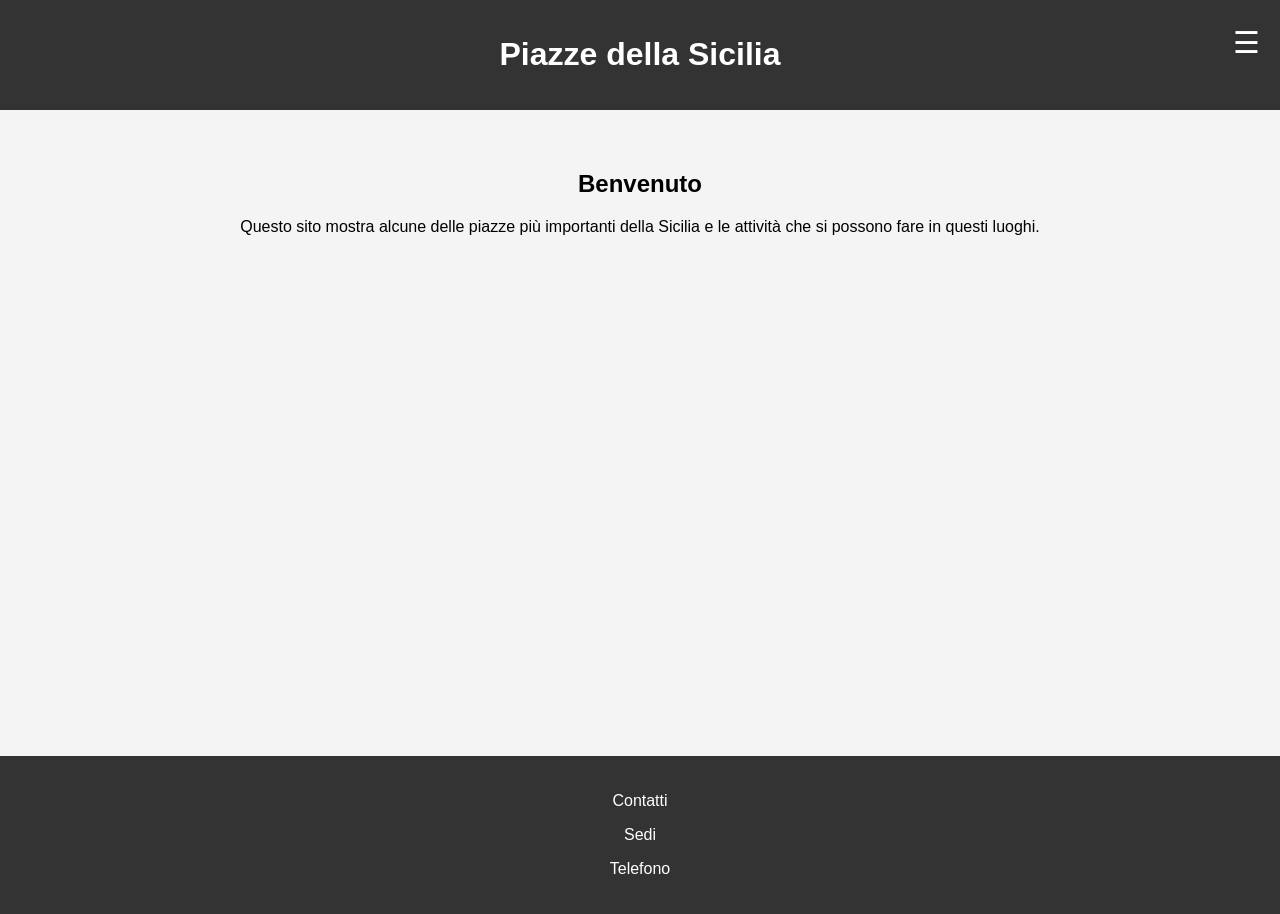
<file: index.html>
<!DOCTYPE html>
<html lang="it">

<header>

<h1>Piazze della Sicilia</h1>

<input type="checkbox" id="menu-toggle">

<label for="menu-toggle" class="hamburger">
☰
</label>

<nav class="menu">

<a href="index.html">Home</a>
<a href="piazze.html">Pagina Piazze</a>
<a href="piazze.html">Back</a>

</nav>

</header>

<head>
<meta charset="UTF-8">
<meta name="viewport" content="width=device-width, initial-scale=1.0">
<title>Piazze della Sicilia</title>
<link rel="stylesheet" href="style.css">
</head>

<body>

<main>

<h2>Benvenuto</h2>

<p>
Questo sito mostra alcune delle piazze più importanti della Sicilia
e le attività che si possono fare in questi luoghi.
</p>

<div class="slideshow">
  <img src="assets/piazzastesicoro.jpg" class="slide">
  <img src="assets/piazzacairoli.jpg" class="slide">
  <img src="assets/piazzapirandello.jpg" class="slide">
  <img src="assets/piazzapretoria.jpg" class="slide">
</div>

</main>

<footer>

<p>Contatti</p>
<p>Sedi</p>
<p>Telefono</p>

</footer>

</body>
</html>
</file>
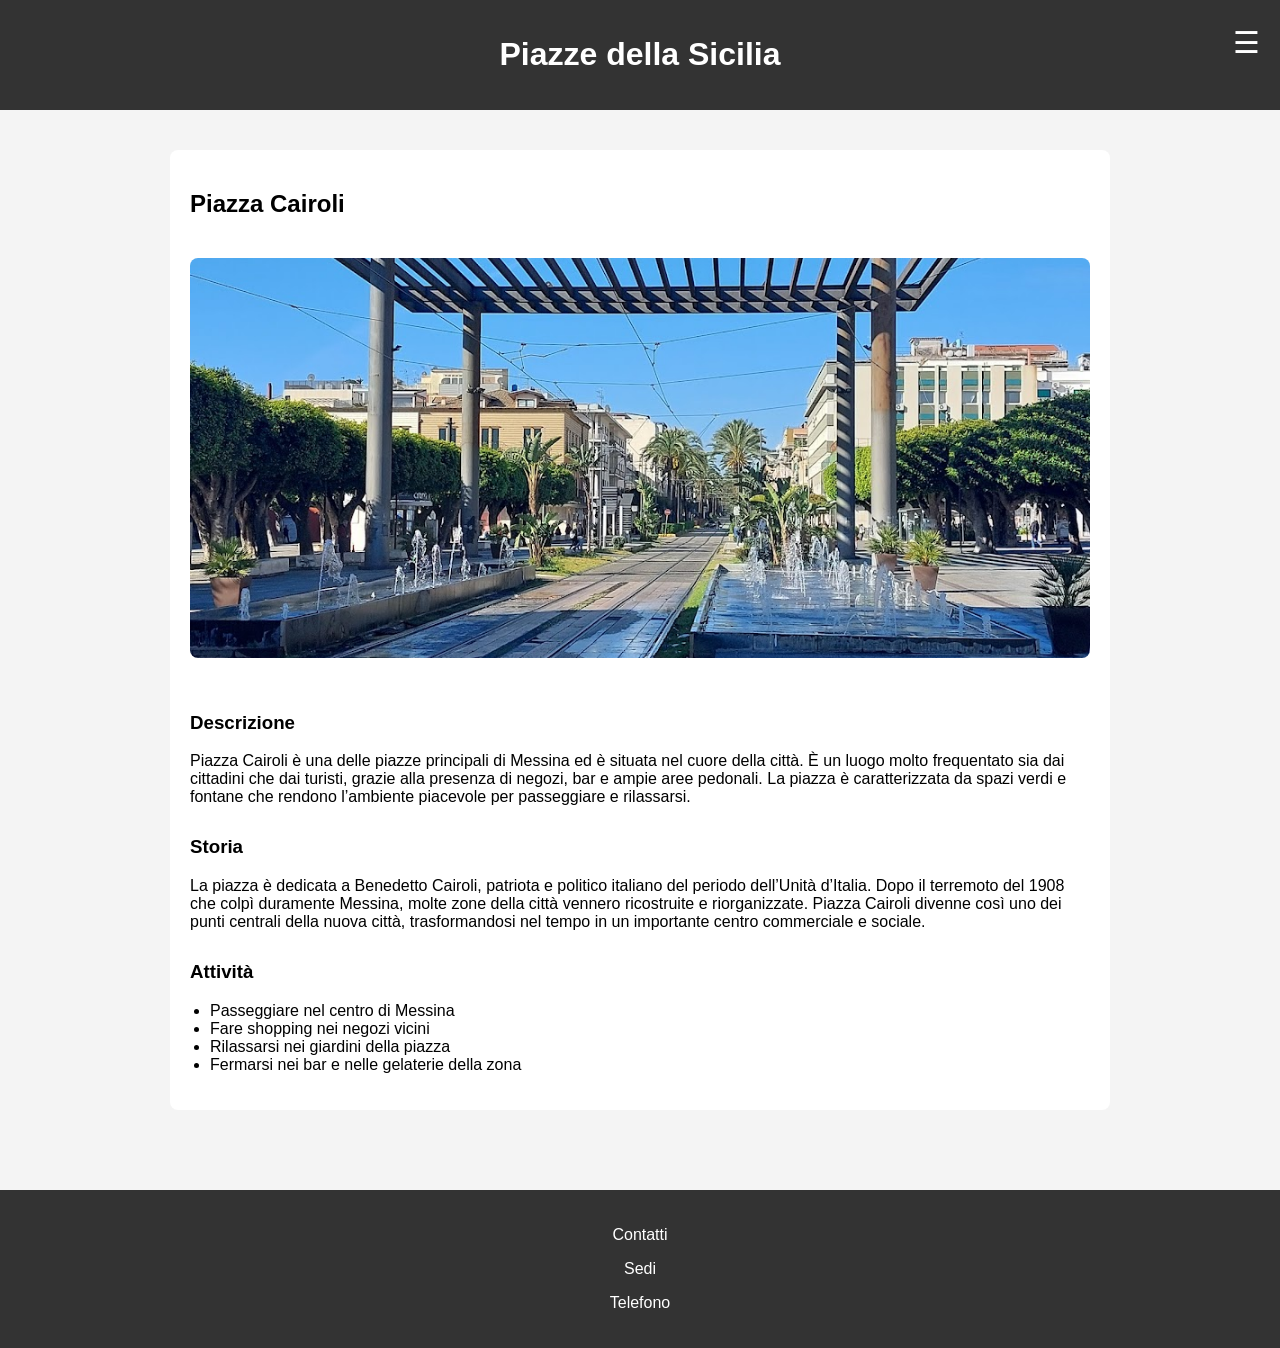
<file: cairoli.html>
<!DOCTYPE html>
<html lang="it">

<head>

<meta charset="UTF-8">
<meta name="viewport" content="width=device-width, initial-scale=1.0">
<title>Piazza Cairoli</title>
<link rel="stylesheet" href="style.css">

</head>

<body>

<header>

<h1>Piazze della Sicilia</h1>

<input type="checkbox" id="menu-toggle">

<label for="menu-toggle" class="hamburger">
☰
</label>

<nav class="menu">

<a href="index.html">Home</a>
<a href="piazze.html">Pagina Piazze</a>
<a href="piazze.html">Back</a>

</nav>

</header>

<main class="pagina-piazza">

<h2>Piazza Cairoli</h2>

<img src="assets/piazzacairoli.jpg" alt="Piazza Cairoli" class="immagine-piazza">

<section>

<h3>Descrizione</h3>

<p>
Piazza Cairoli è una delle piazze principali di Messina ed è situata
nel cuore della città. È un luogo molto frequentato sia dai cittadini
che dai turisti, grazie alla presenza di negozi, bar e ampie aree
pedonali. La piazza è caratterizzata da spazi verdi e fontane che
rendono l’ambiente piacevole per passeggiare e rilassarsi.
</p>

</section>

<section>

<h3>Storia</h3>

<p>
La piazza è dedicata a Benedetto Cairoli, patriota e politico italiano
del periodo dell’Unità d’Italia. Dopo il terremoto del 1908 che colpì
duramente Messina, molte zone della città vennero ricostruite e
riorganizzate. Piazza Cairoli divenne così uno dei punti centrali
della nuova città, trasformandosi nel tempo in un importante centro
commerciale e sociale.
</p>

</section>

<section>

<h3>Attività</h3>

<ul>

<li>Passeggiare nel centro di Messina</li>
<li>Fare shopping nei negozi vicini</li>
<li>Rilassarsi nei giardini della piazza</li>
<li>Fermarsi nei bar e nelle gelaterie della zona</li>

</ul>

</section>

</main>

<footer>

<p>Contatti</p>
<p>Sedi</p>
<p>Telefono</p>

</footer>

</body>

</html>
</file>
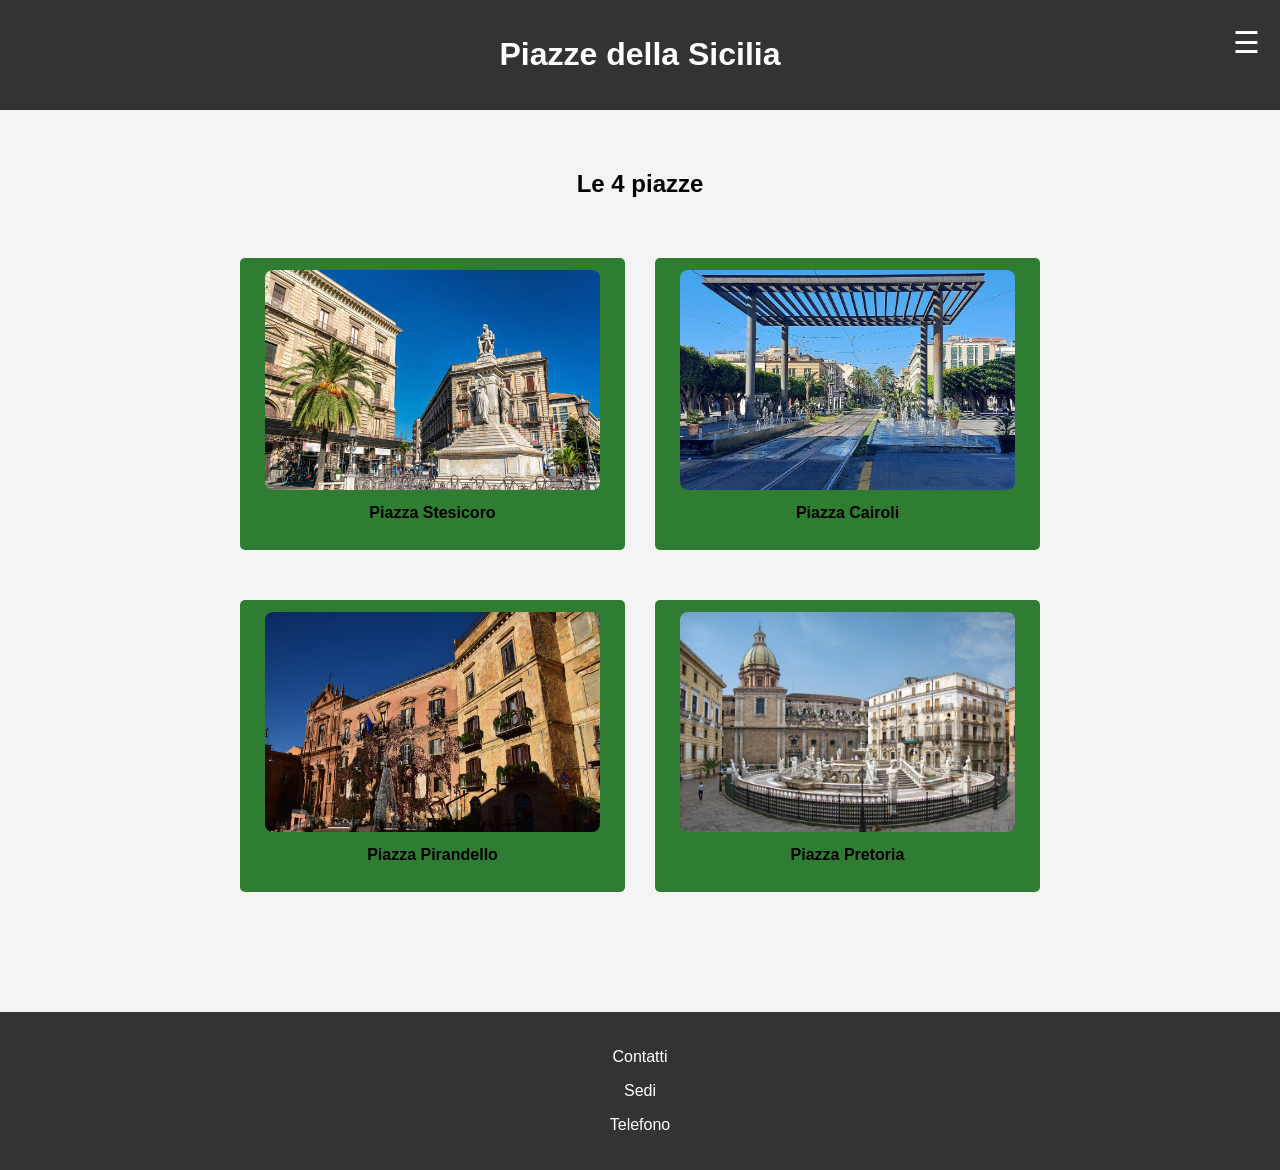
<file: piazze.html>
<!DOCTYPE html>
<html lang="it">

<head>

<meta charset="UTF-8">
<meta name="viewport" content="width=device-width, initial-scale=1.0">
<title>Le Piazze</title>

<link rel="stylesheet" href="style.css">

</head>

<body>

<header>

<h1>Piazze della Sicilia</h1>

<input type="checkbox" id="menu-toggle">

<label for="menu-toggle" class="hamburger">
☰
</label>

<nav class="menu">

<a href="index.html">Home</a>
<a href="piazze.html">Pagina Piazze</a>
<a href="index.html">Back</a>

</nav>

</header>

<main>

<h2>Le 4 piazze</h2>

<div class="griglia-piazze">

<a href="stesicoro.html" class="card">

<img src="assets/piazzastesicoro.jpg" alt="Piazza Stesicoro">

<p>Piazza Stesicoro</p>

</a>


<a href="cairoli.html" class="card">

<img src="assets/piazzacairoli.jpg" alt="Piazza Cairoli">

<p>Piazza Cairoli</p>

</a>


<a href="pirandello.html" class="card">

<img src="assets/piazzapirandello.jpg" alt="Piazza Pirandello">

<p>Piazza Pirandello</p>

</a>


<a href="pretoria.html" class="card">

<img src="assets/piazzapretoria.jpg" alt="Piazza Pretoria">

<p>Piazza Pretoria</p>

</a>

</div>

</main>

<footer>

<p>Contatti</p>
<p>Sedi</p>
<p>Telefono</p>

</footer>

</body>

</html>
</file>
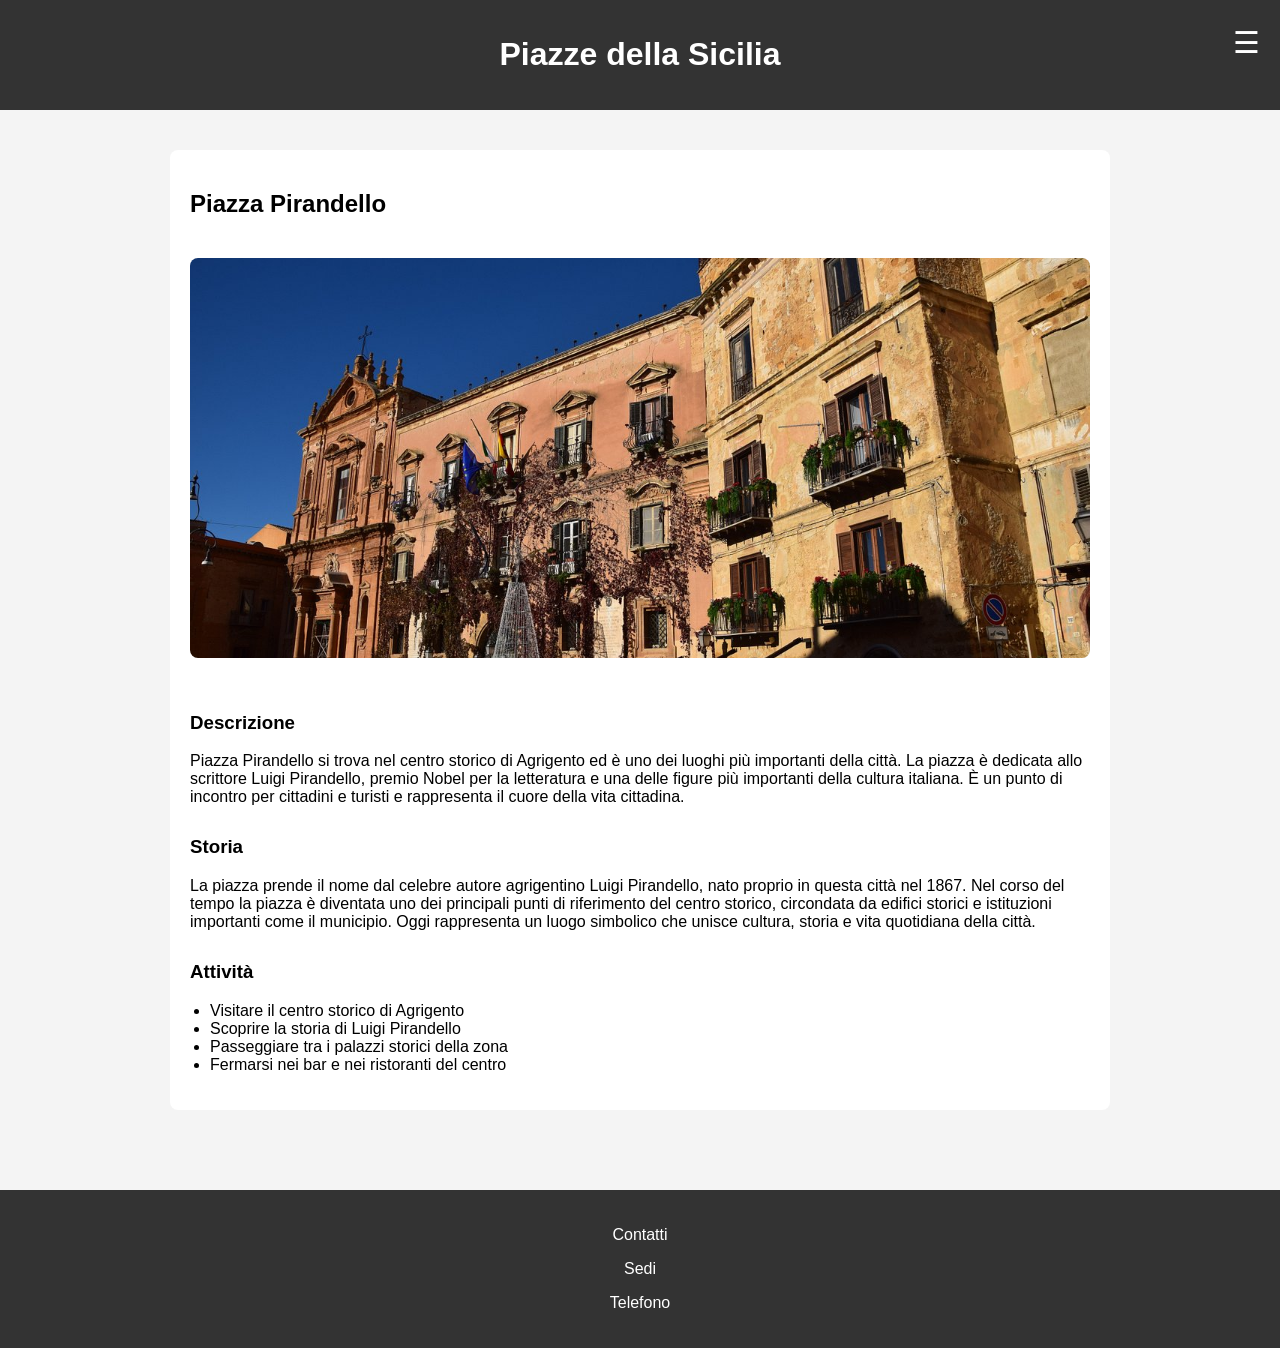
<file: pirandello.html>
<!DOCTYPE html>
<html lang="it">

<head>

<meta charset="UTF-8">
<meta name="viewport" content="width=device-width, initial-scale=1.0">
<title>Piazza Pirandello</title>
<link rel="stylesheet" href="style.css">

</head>

<body>

<header>

<h1>Piazze della Sicilia</h1>

<input type="checkbox" id="menu-toggle">

<label for="menu-toggle" class="hamburger">
☰
</label>

<nav class="menu">

<a href="index.html">Home</a>
<a href="piazze.html">Pagina Piazze</a>
<a href="piazze.html">Back</a>

</nav>

</header>

<main class="pagina-piazza">

<h2>Piazza Pirandello</h2>

<img src="assets/piazzapirandello.jpg" alt="Piazza Pirandello" class="immagine-piazza">

<section>

<h3>Descrizione</h3>

<p>
Piazza Pirandello si trova nel centro storico di Agrigento ed è uno dei
luoghi più importanti della città. La piazza è dedicata allo scrittore
Luigi Pirandello, premio Nobel per la letteratura e una delle figure
più importanti della cultura italiana. È un punto di incontro per
cittadini e turisti e rappresenta il cuore della vita cittadina.
</p>

</section>

<section>

<h3>Storia</h3>

<p>
La piazza prende il nome dal celebre autore agrigentino Luigi Pirandello,
nato proprio in questa città nel 1867. Nel corso del tempo la piazza è
diventata uno dei principali punti di riferimento del centro storico,
circondata da edifici storici e istituzioni importanti come il municipio.
Oggi rappresenta un luogo simbolico che unisce cultura, storia e vita
quotidiana della città.
</p>

</section>

<section>

<h3>Attività</h3>

<ul>

<li>Visitare il centro storico di Agrigento</li>
<li>Scoprire la storia di Luigi Pirandello</li>
<li>Passeggiare tra i palazzi storici della zona</li>
<li>Fermarsi nei bar e nei ristoranti del centro</li>

</ul>

</section>

</main>

<footer>

<p>Contatti</p>
<p>Sedi</p>
<p>Telefono</p>

</footer>

</body>

</html>
</file>
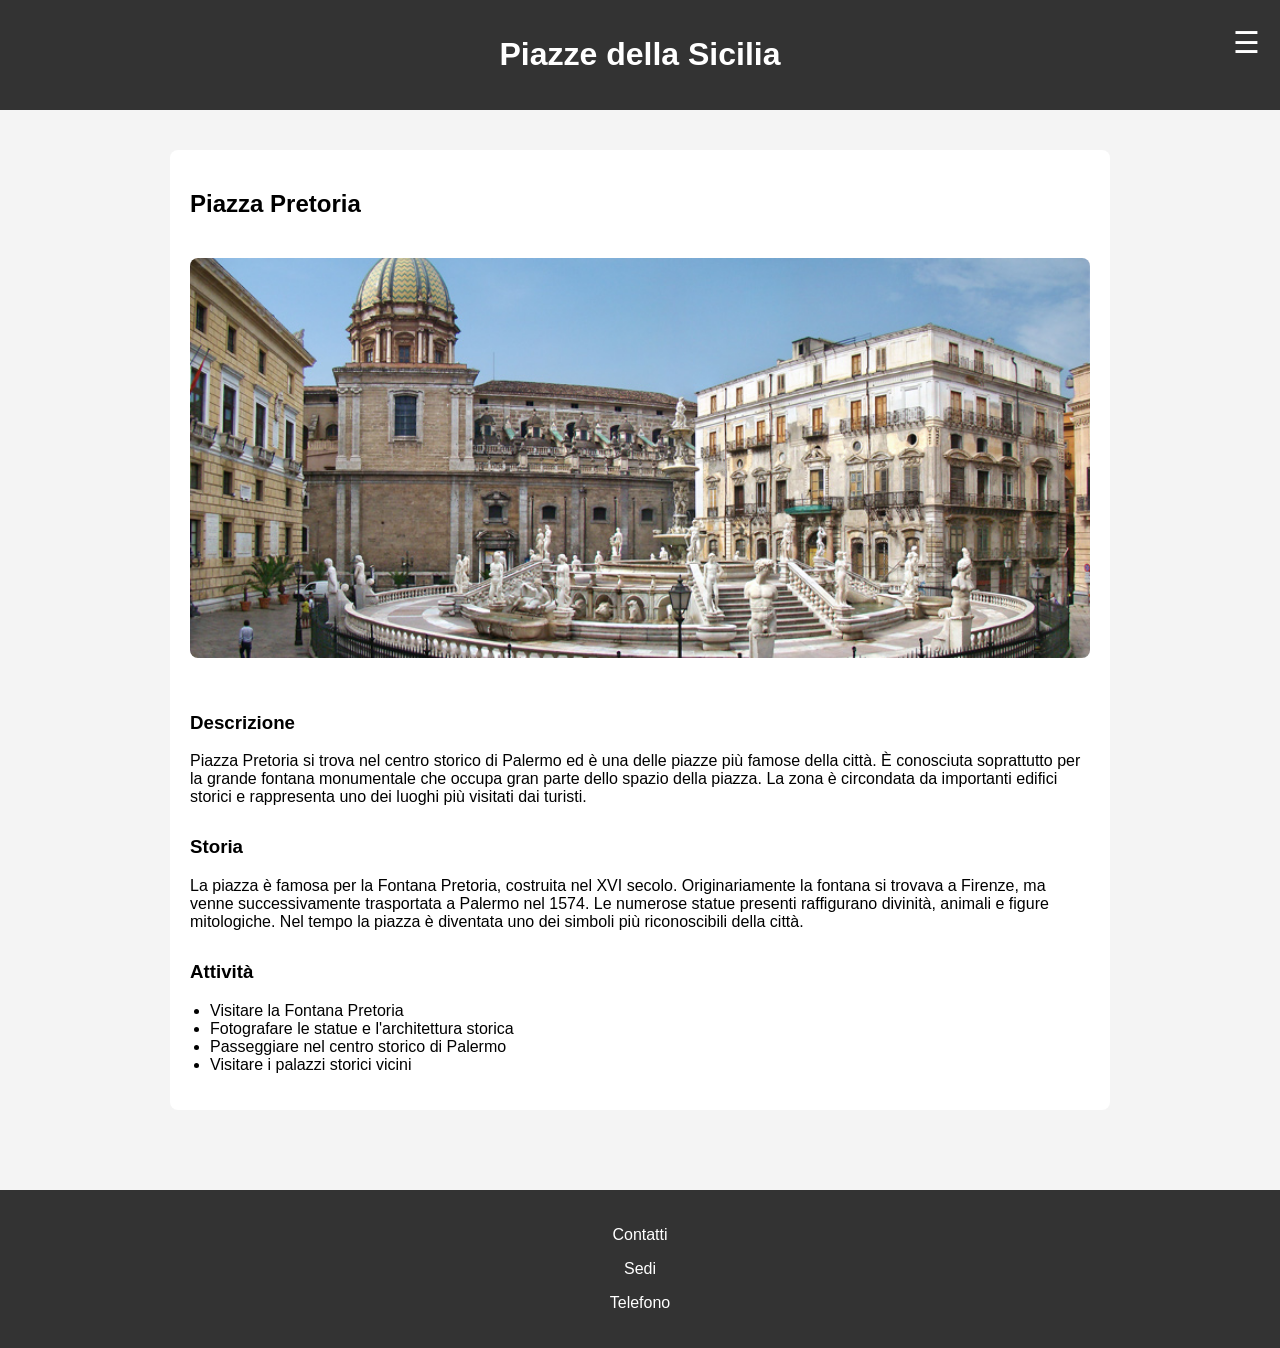
<file: pretoria.html>
<!DOCTYPE html>
<html lang="it">

<head>

<meta charset="UTF-8">
<meta name="viewport" content="width=device-width, initial-scale=1.0">
<title>Piazza Pretoria</title>
<link rel="stylesheet" href="style.css">

</head>

<body>

<header>

<h1>Piazze della Sicilia</h1>

<input type="checkbox" id="menu-toggle">

<label for="menu-toggle" class="hamburger">
☰
</label>

<nav class="menu">

<a href="index.html">Home</a>
<a href="piazze.html">Pagina Piazze</a>
<a href="piazze.html">Back</a>

</nav>

</header>

<main class="pagina-piazza">

<h2>Piazza Pretoria</h2>

<img src="assets/piazzapretoria.jpg" alt="Piazza Pretoria" class="immagine-piazza">

<section>

<h3>Descrizione</h3>

<p>
Piazza Pretoria si trova nel centro storico di Palermo ed è una delle
piazze più famose della città. È conosciuta soprattutto per la grande
fontana monumentale che occupa gran parte dello spazio della piazza.
La zona è circondata da importanti edifici storici e rappresenta uno
dei luoghi più visitati dai turisti.
</p>

</section>

<section>

<h3>Storia</h3>

<p>
La piazza è famosa per la Fontana Pretoria, costruita nel XVI secolo.
Originariamente la fontana si trovava a Firenze, ma venne successivamente
trasportata a Palermo nel 1574. Le numerose statue presenti raffigurano
divinità, animali e figure mitologiche. Nel tempo la piazza è diventata
uno dei simboli più riconoscibili della città.
</p>

</section>

<section>

<h3>Attività</h3>

<ul>

<li>Visitare la Fontana Pretoria</li>
<li>Fotografare le statue e l'architettura storica</li>
<li>Passeggiare nel centro storico di Palermo</li>
<li>Visitare i palazzi storici vicini</li>

</ul>

</section>

</main>

<footer>

<p>Contatti</p>
<p>Sedi</p>
<p>Telefono</p>

</footer>

</body>

</html>
</file>
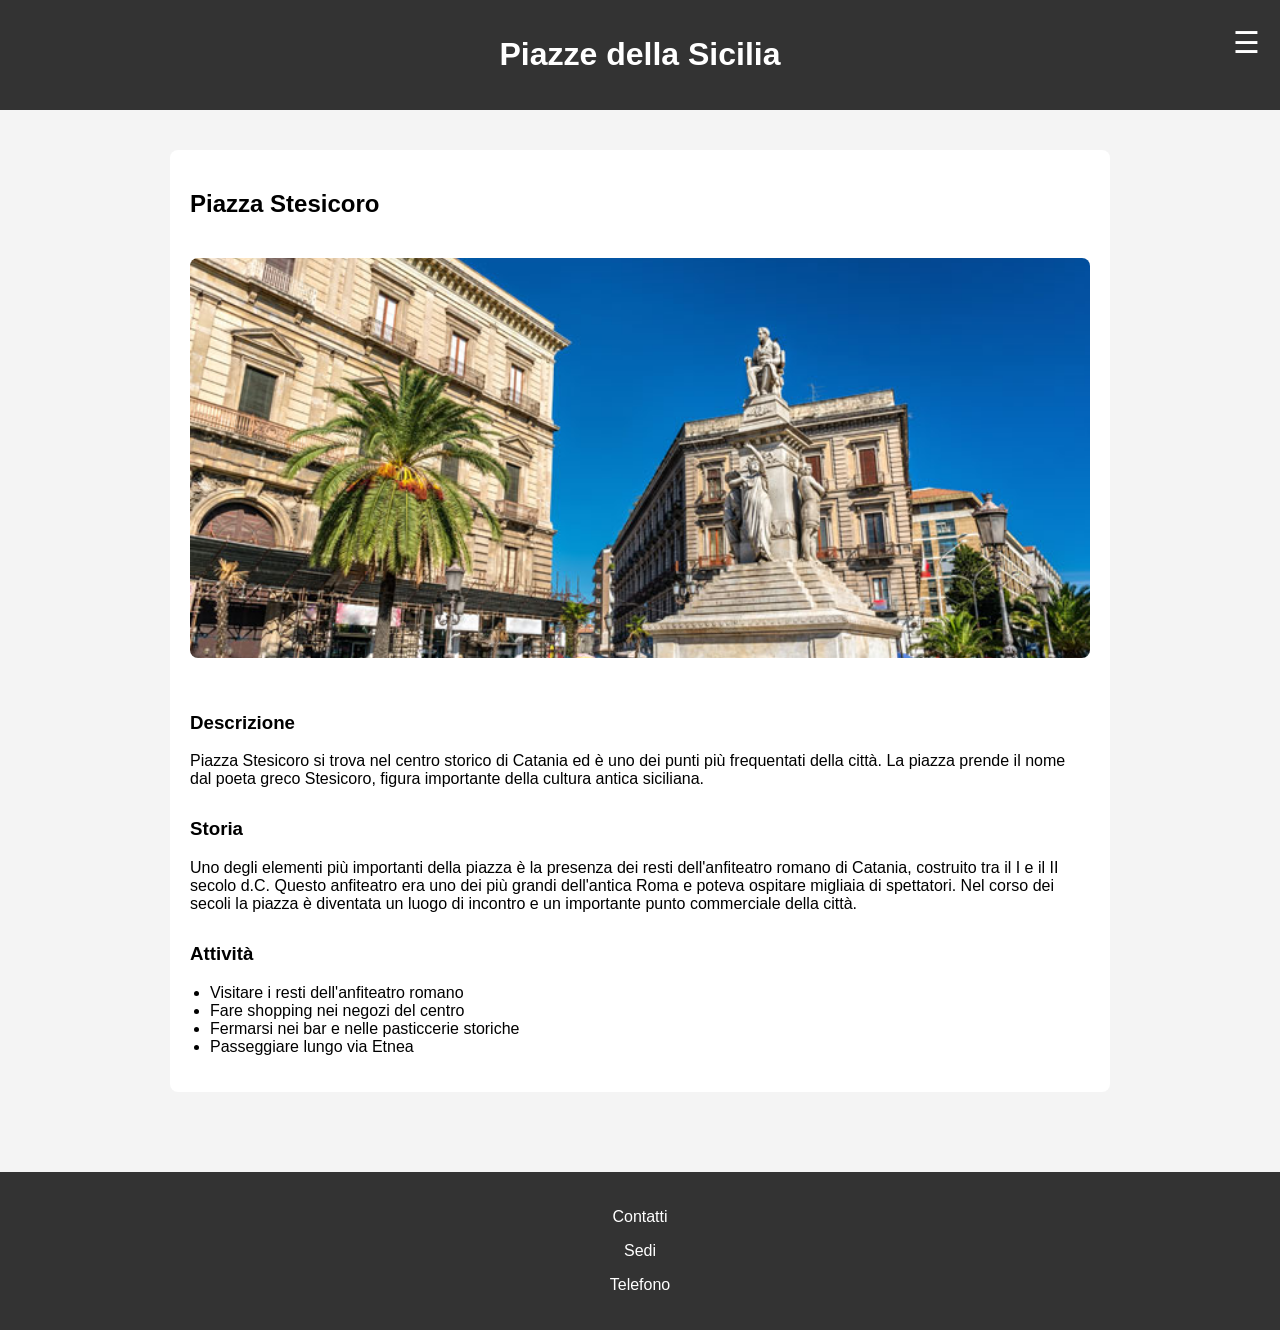
<file: stesicoro.html>
<!DOCTYPE html>
<html lang="it">

<head>

<meta charset="UTF-8">
<meta name="viewport" content="width=device-width, initial-scale=1.0">
<title>Piazza Stesicoro</title>

<link rel="stylesheet" href="style.css">

</head>

<body>

<header>

<h1>Piazze della Sicilia</h1>

<input type="checkbox" id="menu-toggle">

<label for="menu-toggle" class="hamburger">
☰
</label>

<nav class="menu">

<a href="index.html">Home</a>
<a href="piazze.html">Pagina Piazze</a>
<a href="piazze.html">Back</a>

</nav>

</header>

<main class="pagina-piazza">

<h2>Piazza Stesicoro</h2>

<img src="assets/piazzastesicoro.jpg" alt="Piazza Stesicoro" class="immagine-piazza">

<section>

<h3>Descrizione</h3>

<p>
Piazza Stesicoro si trova nel centro storico di Catania ed è uno dei punti più
frequentati della città. La piazza prende il nome dal poeta greco Stesicoro,
figura importante della cultura antica siciliana.
</p>

</section>

<section>

<h3>Storia</h3>

<p>
Uno degli elementi più importanti della piazza è la presenza dei resti
dell'anfiteatro romano di Catania, costruito tra il I e il II secolo d.C.
Questo anfiteatro era uno dei più grandi dell'antica Roma e poteva ospitare
migliaia di spettatori. Nel corso dei secoli la piazza è diventata un luogo
di incontro e un importante punto commerciale della città.
</p>

</section>

<section>

<h3>Attività</h3>

<ul>

<li>Visitare i resti dell'anfiteatro romano</li>
<li>Fare shopping nei negozi del centro</li>
<li>Fermarsi nei bar e nelle pasticcerie storiche</li>
<li>Passeggiare lungo via Etnea</li>

</ul>

</section>

</main>

<footer>

<p>Contatti</p>
<p>Sedi</p>
<p>Telefono</p>

</footer>

</body>

</html>
</file>
<file: style.css>
body{
margin:0;
font-family:Arial, sans-serif;
background-color:#f5f5f5;

display:flex;
flex-direction:column;
min-height:100vh;
}

header{
background-color:#2f7d32;
color:white;
padding:20px;
text-align:center;
}

nav{
margin-top:10px;
}

nav a{
color:white;
text-decoration:none;
margin:0 15px;
font-weight:bold;
}

main{
flex:1;
padding:40px;
text-align:center;
}

main a{
display:inline-block;
margin-top:20px;
padding:12px 25px;
background-color:#2f7d32;
color:white;
text-decoration:none;
border-radius:5px;
}

footer{
background-color:#222;
color:white;
text-align:center;
padding:20px;
}
/* hamburger icon */

.hamburger{
font-size:30px;
cursor:pointer;
display:block;
text-align:center;
margin-top:10px;
}

/* nasconde la checkbox */

#menu-toggle{
display:none;
}

/* menu nascosto */

.menu{
display:none;
flex-direction:column;
background-color:#2f7d32;
}

/* link menu */

.menu a{
color:white;
padding:10px;
text-decoration:none;
border-top:1px solid rgba(255,255,255,0.3);
}

/* quando clicchi hamburger */

#menu-toggle:checked + .hamburger + .menu{
display:flex;
}
.slideshow {
  position: relative;
  width: 100%;
  max-width: 600px;
  height: 400px; /* Altezza fissa, così il contenitore c’è sempre */
  margin: 20px auto;
  overflow: hidden;
}

.slideshow img {
  width: 100%;
  height: 100%;          /* Riempie il contenitore */
  object-fit: contain;    /* Non taglia l’immagine, la scala proporzionata */
  display: block;
  position: absolute;
  top: 0;
  left: 0;
  opacity: 0;
  animation: fade 16s infinite;
}

.slideshow img:nth-child(1) { animation-delay: 0s; }
.slideshow img:nth-child(2) { animation-delay: 4s; }
.slideshow img:nth-child(3) { animation-delay: 8s; }
.slideshow img:nth-child(4) { animation-delay: 12s; }

@keyframes fade {
  0% { opacity: 0; }
  5% { opacity: 1; }
  25% { opacity: 1; }
  30% { opacity: 0; }
  100% { opacity: 0; }
}

/* pagina piazze*/
.griglia-piazze{

display:grid;
grid-template-columns:repeat(2, 1fr);
gap:30px;

max-width:800px;
margin:40px auto;

}

.card{

text-decoration:none;
color:black;
text-align:center;

}

.card img{

width:100%;
height:220px;

object-fit:cover;

border-radius:8px;

}

.card p{

margin-top:10px;
font-weight:bold;

}


/* stesicoro */
.pagina-piazza{

max-width:900px;
margin:40px auto;
text-align:left;

}

.immagine-piazza{

width:100%;
max-height:400px;
object-fit:cover;
border-radius:8px;
margin:20px 0;

}

.pagina-piazza h3{

margin-top:30px;

}

.pagina-piazza ul{

margin-top:10px;
padding-left:20px;

}


/* piazza Cairoli */
/* Corpo della pagina */

body{

margin:0;
font-family:Arial, sans-serif;
background-color:#f4f4f4;

}


/* Header */

header{

background-color:#333;
color:white;
padding:15px;
text-align:center;
position:relative;

}


/* Menu hamburger */

.hamburger{

font-size:30px;
cursor:pointer;
position:absolute;
right:20px;
top:15px;

}


/* Nasconde il checkbox */

#menu-toggle{

display:none;

}


/* Menu */

.menu{

display:none;
flex-direction:column;
background-color:#444;
position:absolute;
top:60px;
right:20px;
padding:10px;
border-radius:6px;

}


/* Link del menu */

.menu a{

color:white;
text-decoration:none;
padding:8px;

}

.menu a:hover{

background-color:#666;

}


/* Mostra il menu quando clicchi */

#menu-toggle:checked + .hamburger + .menu{

display:flex;

}


/* Pagina piazza */

.pagina-piazza{

max-width:900px;
margin:40px auto;
padding:20px;
background:white;
border-radius:8px;

}


/* Immagine piazza */

.immagine-piazza{

width:100%;
max-height:400px;
object-fit:cover;
border-radius:8px;
margin:20px 0;

}


/* Titoli */

.pagina-piazza h3{

margin-top:30px;

}


/* Lista attività */

.pagina-piazza ul{

padding-left:20px;

}


/* Footer */

footer{

background-color:#333;
color:white;
text-align:center;
padding:20px;
margin-top:40px;

}


/* piazza Pretoria */
body{

margin:0;
font-family:Arial, sans-serif;
background-color:#f4f4f4;

}

header{

background-color:#333;
color:white;
padding:15px;
text-align:center;
position:relative;

}

.hamburger{

font-size:30px;
cursor:pointer;
position:absolute;
right:20px;
top:15px;

}

#menu-toggle{

display:none;

}

.menu{

display:none;
flex-direction:column;
background-color:#444;
position:absolute;
top:60px;
right:20px;
padding:10px;
border-radius:6px;

}

.menu a{

color:white;
text-decoration:none;
padding:8px;

}

.menu a:hover{

background-color:#666;

}

#menu-toggle:checked + .hamburger + .menu{

display:flex;

}

.pagina-piazza{

max-width:900px;
margin:40px auto;
padding:20px;
background:white;
border-radius:8px;

}

.immagine-piazza{

width:100%;
max-height:400px;
object-fit:cover;
border-radius:8px;
margin:20px 0;

}

.pagina-piazza h3{

margin-top:30px;

}

.pagina-piazza ul{

padding-left:20px;

}

footer{

background-color:#333;
color:white;
text-align:center;
padding:20px;
margin-top:40px;

}


/* piazza Pirandello */
body{

margin:0;
font-family:Arial, sans-serif;
background-color:#f4f4f4;

}

header{

background-color:#333;
color:white;
padding:15px;
text-align:center;
position:relative;

}

.hamburger{

font-size:30px;
cursor:pointer;
position:absolute;
right:20px;
top:15px;

}

#menu-toggle{

display:none;

}

.menu{

display:none;
flex-direction:column;
background-color:#444;
position:absolute;
top:60px;
right:20px;
padding:10px;
border-radius:6px;

}

.menu a{

color:white;
text-decoration:none;
padding:8px;

}

.menu a:hover{

background-color:#666;

}

#menu-toggle:checked + .hamburger + .menu{

display:flex;

}

.pagina-piazza{

max-width:900px;
margin:40px auto;
padding:20px;
background:white;
border-radius:8px;

}

.immagine-piazza{

width:100%;
max-height:400px;
object-fit:cover;
border-radius:8px;
margin:20px 0;

}

.pagina-piazza h3{

margin-top:30px;

}

.pagina-piazza ul{

padding-left:20px;

}

footer{

background-color:#333;
color:white;
text-align:center;
padding:20px;
margin-top:40px;

}


/* adattabilità pagina */
img{

max-width:100%;
height:auto;

}
.pagina-piazza{

max-width:900px;
width:90%;
margin:40px auto;
padding:20px;
background:white;
border-radius:8px;

}
@media (max-width:768px){

header h1{

font-size:20px;

}

.hamburger{

font-size:26px;

}

.pagina-piazza{

padding:15px;

}

footer{

font-size:14px;

}

}
</file>
